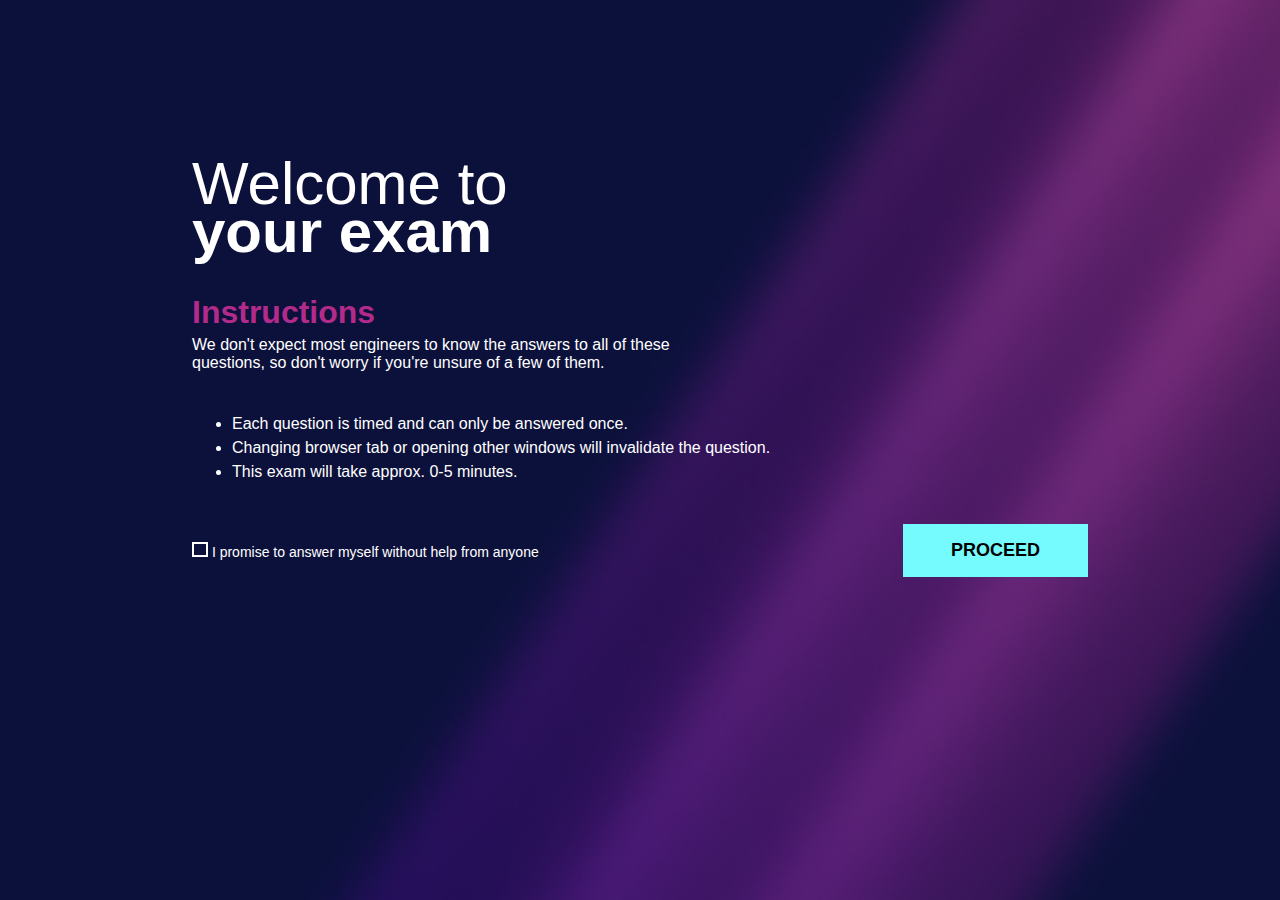
<file: index.html>
<!DOCTYPE html>
<html lang="en">
<head>
    <meta charset="UTF-8">
    <meta name="viewport" content="width=device-width, initial-scale=1.0">
    <title>index</title>
    <script src="index.js"></script>
</head>
<body>
    
</body>
</html>

<style>
body {
    background-image: url('assets/bg.jpg');
    background-size: cover;
}
</style>
</file>
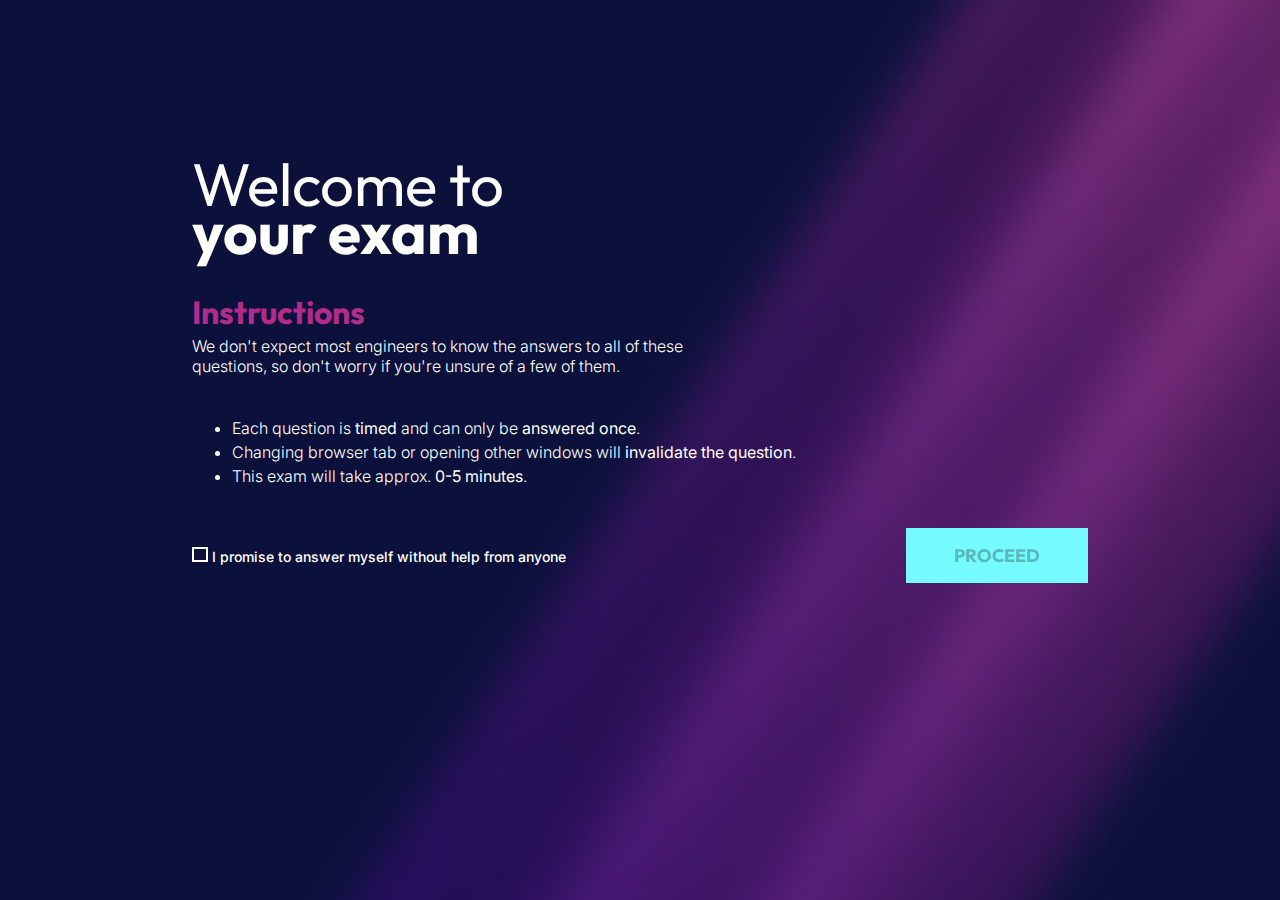
<file: welcome/index.html>
<!DOCTYPE html>
<html lang="en">
<head>
    <meta charset="UTF-8">
    <meta name="viewport" content="width=device-width, initial-scale=1.0">
    <title>Benchmark - Welcome</title>
    <link rel="stylesheet" href="welcome.css">
    <script src="welcome.js"></script>
    <!-- Link per Font Google -->
    <link rel="preconnect" href="https://fonts.googleapis.com">
    <link rel="preconnect" href="https://fonts.gstatic.com" crossorigin>
    <link href="https://fonts.googleapis.com/css2?family=Inter:wght@300;500;700&family=Outfit:wght@400;800&display=swap" rel="stylesheet">
</head>
<body>
    <header>
        <!-- <img class="logo" src="../assets/epicode_logo.png" alt="epicode_logo"> -->
    </header>
    <main>
        <h1 class="welcomeTitle">Welcome to<br><strong>your exam</strong></h1>
        <div class="instructions">
            <h3><strong>Instructions</strong></h3>
            <p>We don't expect most engineers to know the answers to all of these
            <br>questions, so don't worry if you're unsure of a few of them.</p>
            <ul>
                <li>Each question is <b>timed</b> and can only be <strong>answered once</strong>.</li>
                <li>Changing browser tab or opening other windows will <strong>invalidate the question</strong>.</li>
                <li>This exam will take approx. <strong>0-5 minutes</strong>.</li>
            </ul>
        </div>
        <section class="preQuiz">
                <div class="left">
                    <input type="checkbox" onclick="proceedUnlock()">
                    <label for="checkox">
                        I promise to answer myself without help from anyone
                    </label>
                </div>
                <div class="right">
                    <a href="../quiz/quiz.html">
                        <button class="cta">PROCEED</button>
                    </a>
                </div>                     
        </section>
        
    </main>    

    <script src="welcome.js"></script>
</body>
</html>
</file>
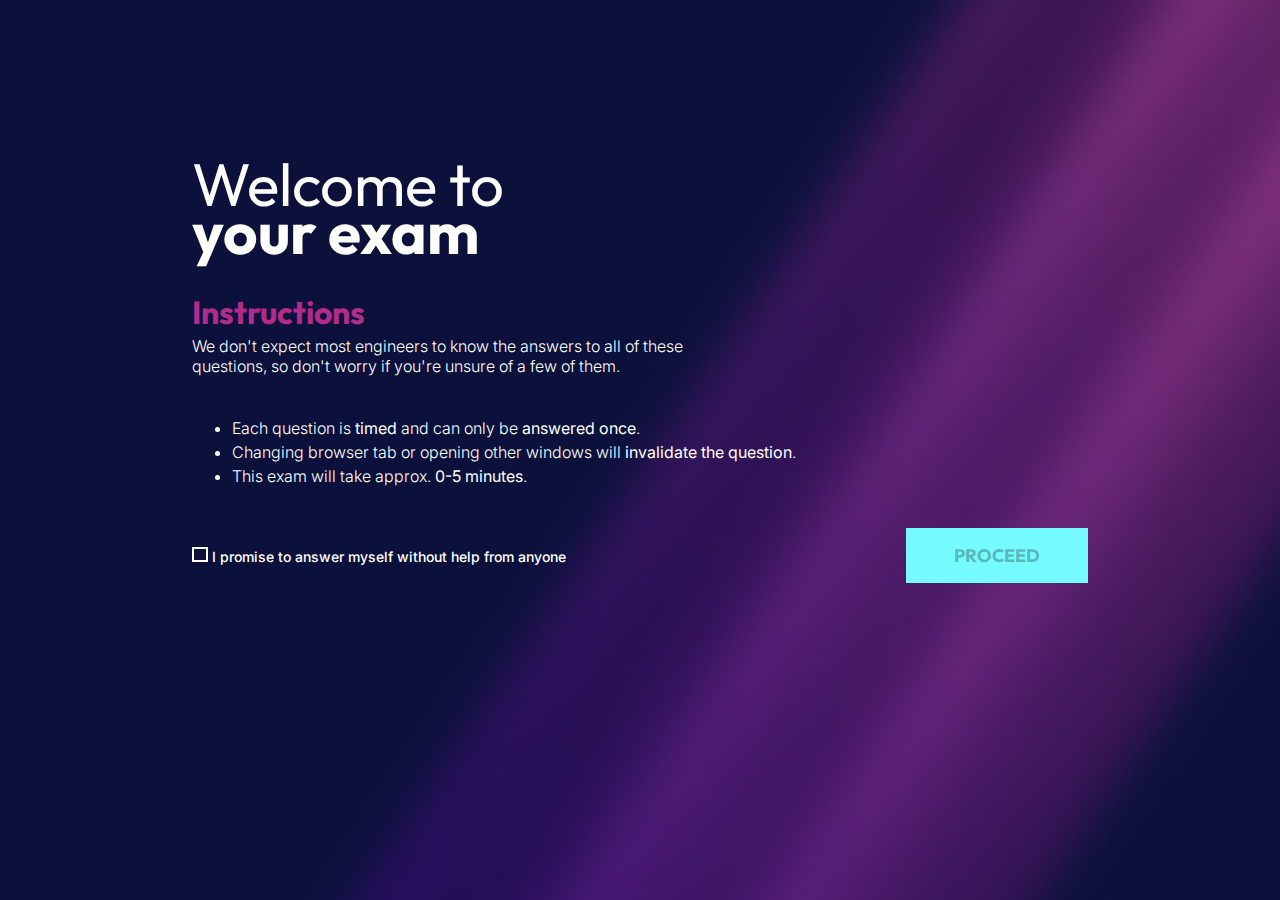
<file: welcome/welcome.html>
<!DOCTYPE html>
<html lang="en">
<head>
    <meta charset="UTF-8">
    <meta name="viewport" content="width=device-width, initial-scale=1.0">
    <title>Benchmark - Welcome</title>
    <link rel="stylesheet" href="welcome.css">
    <!-- Link per Font Google -->
    <link rel="preconnect" href="https://fonts.googleapis.com">
    <link rel="preconnect" href="https://fonts.gstatic.com" crossorigin>
    <link href="https://fonts.googleapis.com/css2?family=Inter:wght@300;500;700&family=Outfit:wght@400;800&display=swap" rel="stylesheet">
</head>
<body>
    <header>
        <!-- <img class="logo" src="../assets/epicode_logo.png" alt="epicode_logo"> -->
    </header>
    <main>
        <h1 class="welcomeTitle">Welcome to<br><strong>your exam</strong></h1>
        <div class="instructions">
            <h3><strong>Instructions</strong></h3>
            <p>We don't expect most engineers to know the answers to all of these
            <br>questions, so don't worry if you're unsure of a few of them.</p>
            <ul>
                <li>Each question is <b>timed</b> and can only be <strong>answered once</strong>.</li>
                <li>Changing browser tab or opening other windows will <strong>invalidate the question</strong>.</li>
                <li>This exam will take approx. <strong>0-5 minutes</strong>.</li>
            </ul>
        </div>
        <section class="preQuiz">
                <div class="left">
                    <input type="checkbox" onclick="proceedUnlock()">
                    <label for="checkox">
                        I promise to answer myself without help from anyone
                    </label>
                </div>
                <div class="right">
                    <button class="cta" onclick="proceed()">PROCEED</button>
                </div>                     
        </section>
        
    </main>    

    <script src="welcome.js"></script>
</body>
</html>
</file>
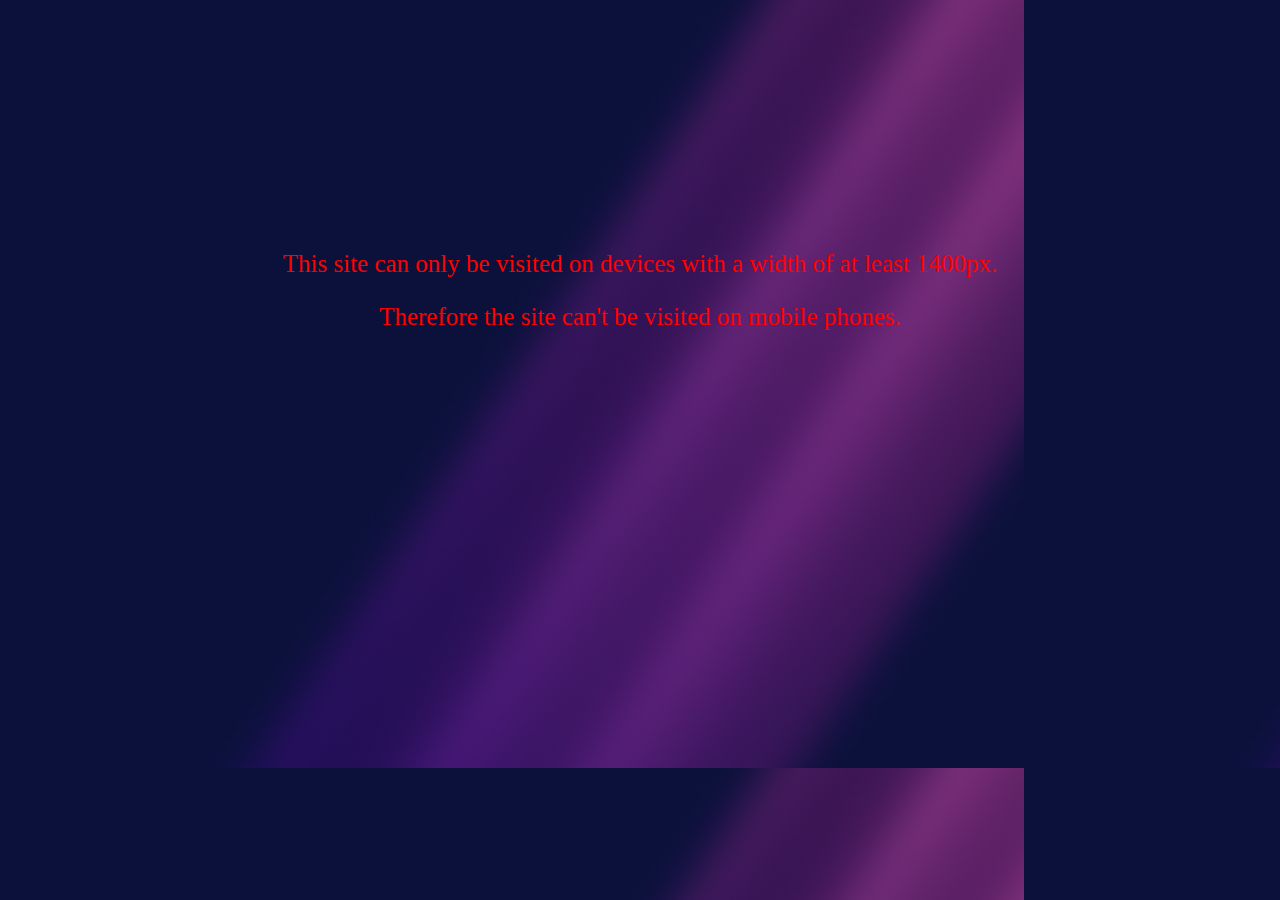
<file: wrongScreen/wrongScreen.html>
<!DOCTYPE html>
<html lang="en">
<head>
    <meta charset="UTF-8">
    <meta name="viewport" content="width=device-width, initial-scale=1.0">
    <link rel="stylesheet" href="wrongScreen.css">
    <title>Unacceptable screen width</title>
</head>
<body>
    <div>
        <p>This site can only be visited on devices with a width of at least 1400px.</p>
        <p>Therefore the site can't be visited on mobile phones.</p>
    </div>
</body>
</html>
</file>
<file: welcome/welcome.css>
* {
    margin: 0;
    padding: 0;
}

header .logo{
    width: 150px;
}

body {
    width: 70%;
    height: 95vh;
    margin: auto;
    padding-top: 36px;
    background-image: url(/assets/bg.jpg);
    background-repeat: no-repeat;
    background-size: cover;
}

main {
    padding: 124px 0 124px 0;
}

h1 {
    font-family: 'Outfit', sans-serif;
    font-weight: 400;
    font-size: 60px;
    line-height: 3rem;
    color: white;
    margin-bottom: 32px;
}

h3 {
    font-family: 'Outfit', sans-serif;
    font-weight: 400;
    font-size: 32px;
    line-height: 3rem;
    color: #B22B8A;
}


p,ul,li{
    color: white;
    font-family: 'Inter', sans-serif;
    font-weight: 300;
}

ul {
    padding: 40px;
    line-height: 1.5rem;
}

.preQuiz {
    display: flex;
    width: 100%;
    justify-content: space-between;
    align-items: center;
    color: white;
    font-family: 'Inter', sans-serif;
}

.left {
    font-weight: 500;
    font-size: 14px;
}

/* checkbox bianco come il vero benchmark di EPICODE */
.left input {
    -webkit-appearance: none;
    -moz-appearance: none;
    appearance: none;
    width: 16px;
    height: 16px;
    border: 2px solid white; /* Settare border, width e colore */
    outline: none;
    transition: border-color 0.2s;
    position: relative;
    cursor: pointer;
    background: transparent; /* background trasparente */
}

.left input:checked{
    background-color: white;    /* cambiare background del checkbox da trasparente a bianco */;
}

/* +++++++++++++++++++ */
.cta {
    padding: 16px 48px 16px 48px;
    font-family: 'Outfit', sans-serif;
    font-weight: bold;
    font-size: 18px;
    border-radius: 0;
    border: 0;
    background-color: #75FBFD;
    transition: 0.3s;
    cursor: not-allowed;
}

.cta:hover{
    background-color: #75FBFD;
    box-shadow: #75FBFD 0px 0px 20px;
    transition: 0.3s;
}

input{
    height: 15px !important;
}
</file>
<file: wrongScreen/wrongScreen.css>
body {
    background-image: url('../assets/bg.jpg');
}
p {
    color: red;
    text-align: center;
    font-size: 25px;
}
div {
    margin-top: 250px;
    margin-left: 10px;
    margin-right: 10px;
}
</file>
